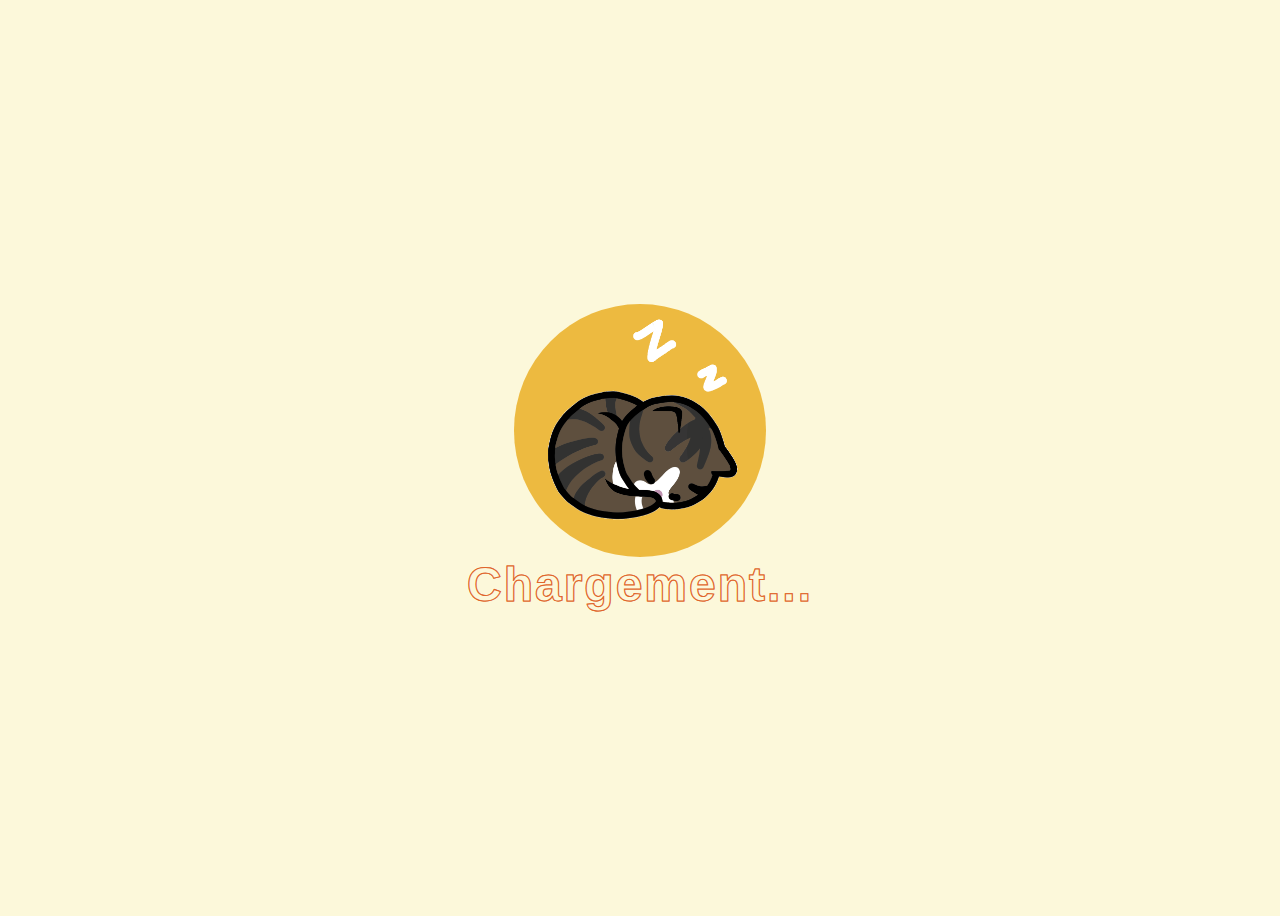
<file: loader.html>
<!DOCTYPE html>
<html lang="en">
<head>
    <meta charset="UTF-8">
    <meta name="viewport" content="width=device-width, initial-scale=1.0">
    <title>Loader</title>
    <style>
        body {
            background-color: #FCF8DA;
        }

        #loader_div {
            display: flex;
            align-items: center;
            justify-content: center;
            flex-direction: column;
            height: 100vh; /* Utilise toute la hauteur de la fenêtre */
        }

       .loader {
        font-size: 48px;
        font-family: Arial, Helvetica, sans-serif;
        font-weight: bold;
        display: inline-block;
        -webkit-text-stroke-width: 1px;
        -webkit-text-stroke-color: #E0652B;
        color: #E0652B;
        letter-spacing: 2px;
        position: relative;
        box-sizing: border-box;
        }

        .loader::after {
        content: 'Chargement...';
        position: absolute;
        left: 0;
        top: 0;
        color: #FCF8DA;
        width: 100%;
        height: 100%;
        overflow: hidden;
        box-sizing: border-box;
        animation: animloader 6s linear infinite;
        }

        @keyframes animloader {
        0% {
            height: 100%;
        }
        100% {
            height: 0%;
        }
        }

        .cat_paw {
            width: calc(6 * 30px);
            height: 50px;
            display: flex;
            color: #E28C33;
            filter: drop-shadow(30px 25px 0 currentColor) drop-shadow(60px 0 0 currentColor) drop-shadow(120px 0 0 currentColor);
            clip-path: inset(0 100% 0 0);
            animation: l12 2s infinite steps(7);
            
            /* Positionnement en bas à droite */
            position: fixed;
            bottom: 0;
            right: 0;
            margin: 1rem; /* Optionnel : espace par rapport au bord */
        }
        .cat_paw:before {
            content: "";
            width: 30px;
            height: 25px;
            --c: no-repeat radial-gradient(farthest-side, currentColor 92%, #0000);
            background: 
                var(--c) left / 70% 70%,
                var(--c) right / 20% 20%,
                var(--c) top 0 right 15% / 20% 20%,
                var(--c) bottom 0 right 15% / 20% 20%;
        }

        @keyframes l12 {
            100% { clip-path: inset(0 -30px 0 0); }
        }

        #catgif{
            background-color: #EDBA40;
            border-radius: 150px ;
        }
      
    </style>
</head>
<body>
    <div id="loader_div">
    <img src="assets/img/cat.gif" alt="petit gif dun chat qui dort" style="width: 20%;" id="catgif"/>
    <span class="loader">Chargement...</span>
    <div class="cat_paw"></div>
    </div>
</body>
</html>
</file>
